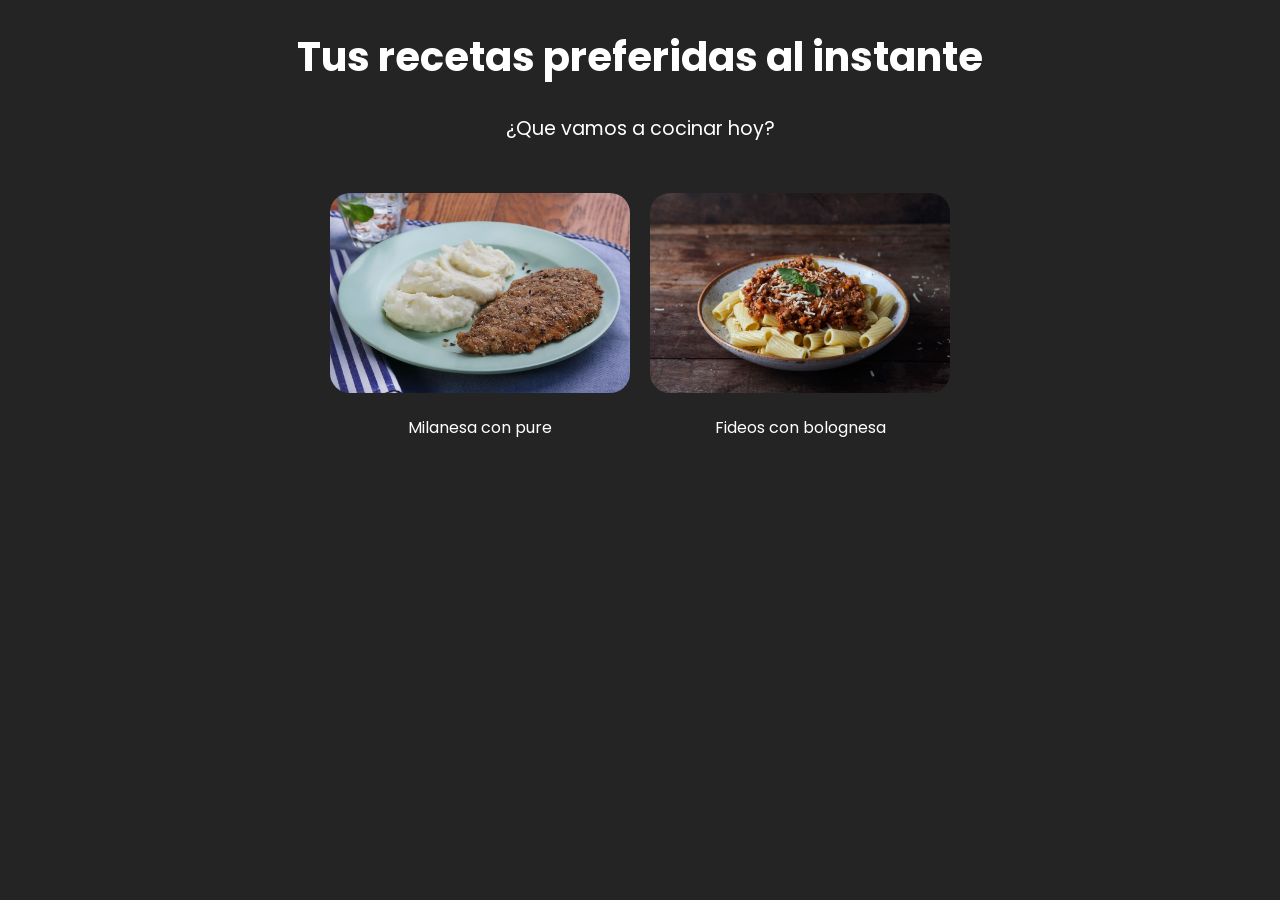
<file: index.html>
<!DOCTYPE html>
<html lang="en">
    <head>
        <meta charset="UTF-8">
        <meta name="viewport" content="width=device-width, initial-scale=1.0">
        <link rel="stylesheet" href="index.css">
        <title>Document</title>
    </head>
    <body>
        <h1 class="TituloMain">Tus recetas preferidas al instante</h1>
        
        <span class="SpanMain">¿Que vamos a cocinar hoy?</span>
        

        <div class="ContenedorRecetas">
            <div class="ContenedorReceta">
                <a href="Receta1.html">
                    <img class="ImgReceta" src="Imagenes/Receta1.png">
                </a>
                <span class="SpanReceta">Milanesa con pure</span>
            </div>

            <div class="ContenedorReceta">
                <a href="Receta2.html">
                    <img class="ImgReceta" src="Imagenes/Receta2.jpg"> 
                </a>
                <span class="SpanReceta">Fideos con bolognesa</span>
                
            </div>
        </div>
    </body>
</html>
</file>
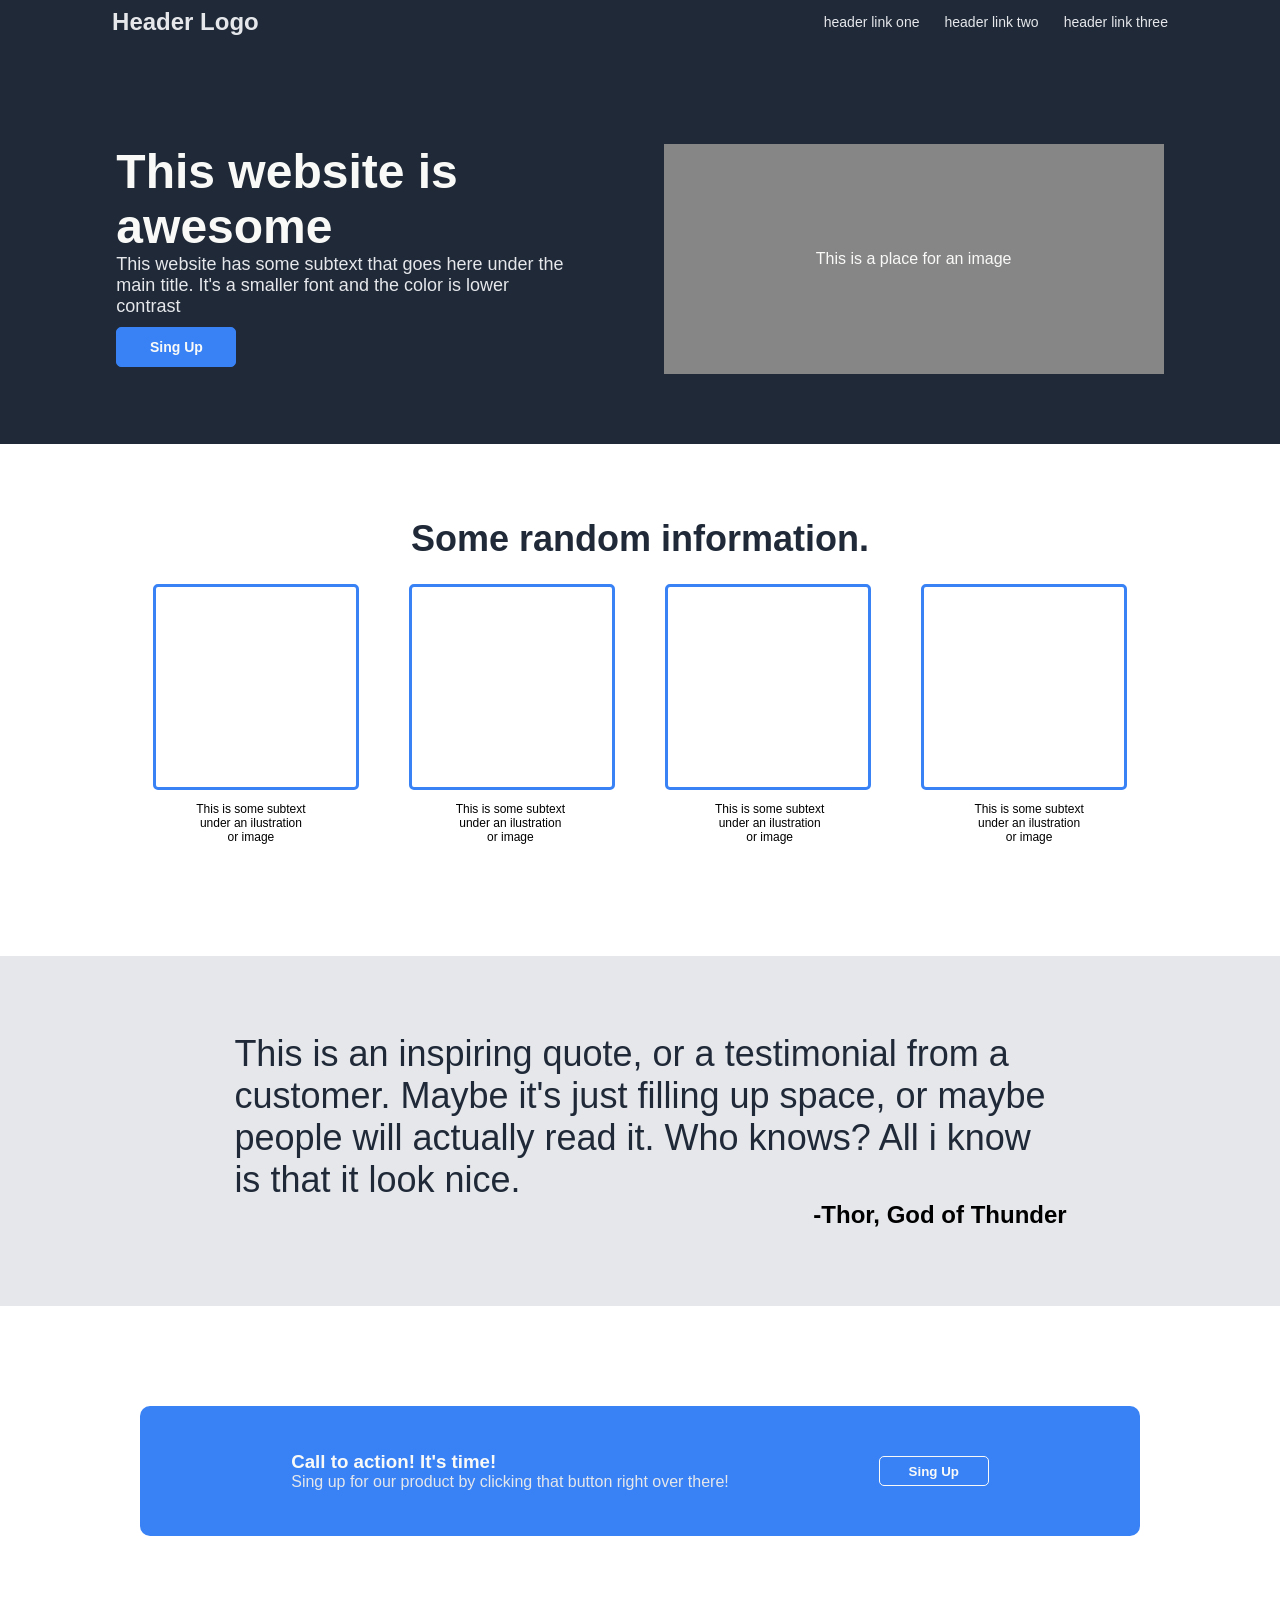
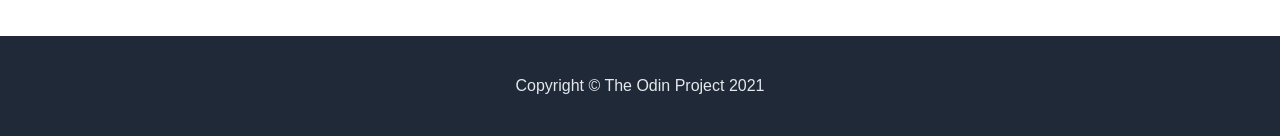
<file: Ejercicio-Pagina-de-Inicio/index.html>
<!DOCTYPE html>
<html lang="es">
<head>
    <meta charset="UTF-8">
    <meta name="viewport" content="width=device-width, initial-scale=1.0">
    <link rel="stylesheet" href="stylemain.css">
    <title>Document</title>
</head>
<body>

    <header class="Header">
        <span class="SpanHeader">Header Logo</span>
        <ul class="ListaHeader">
            <li><a>header link one</a></li>
            <li><a>header link two</a></li>
            <li><a>header link three</a></li>
        </ul>
    </header>

    <div class="ContenedorPrincipal">
        <div class="MainIzq">
            <h1 class="TituloMain">This website is <br>awesome</h1>
            <p class="TextoMain">
                This website has some subtext that goes here under the <br> main title. 
                It's a smaller font and the color is lower <br>
                contrast
            </p>
            <button class="BtnSing">Sing Up</button>
        </div>
        
        <div class="MainDer">
            <div class="Img">
                <span>This is a place for an image</span>
            </div>
        </div>
    </div>

    <div class="ContenedorCentral">
        <h1 class="TituloInformacion">Some random information.</h1>
        
        <div class="ContenedorCuadrados">
            <div class="Cuadrado"></div>    
            <div class="Cuadrado"></div>
            <div class="Cuadrado"></div>
            <div class="Cuadrado"></div>
        </div>

        <div class="ContenedorDescripcion">
            <p class="TxtDescripcion">
                This is some subtext <br> under an ilustration <br> or image
            </p>
            <p class="TxtDescripcion">
                This is some subtext <br> under an ilustration <br> or image
            </p>
            <p class="TxtDescripcion">
                This is some subtext <br> under an ilustration <br> or image
            </p>
            <p class="TxtDescripcion">
                This is some subtext <br> under an ilustration <br> or image
            </p>
        </div>
    </div>
    
    <div class="ContenedorCentralInferior">
        <p class="TxtThor">
            This is an inspiring quote, or a testimonial from a <br> 
            customer. Maybe it's just filling up space, or maybe <br> 
            people will actually read it. Who knows? All i know <br> 
            is that it look nice.
        </p>
        <span class="SpanNombre">-Thor, God of Thunder</span>
    </div>

    <div class="ContenedorInferior">
        <div class="Cartel">
            <div class="ContenedorTexto">
                <h3 class="TituloCartel">Call to action! It's time!</h3>
                <span class="SpanCartel">Sing up for our product by clicking that button right over there!</span>
            </div>
            <button class="BtnSingUp2">Sing Up</button>
        </div>
    </div>

    <footer class="Footer">
        <span class="SpanCopy">Copyright © The Odin Project 2021</span>
    </footer>
    
</body>
</html>
</file>
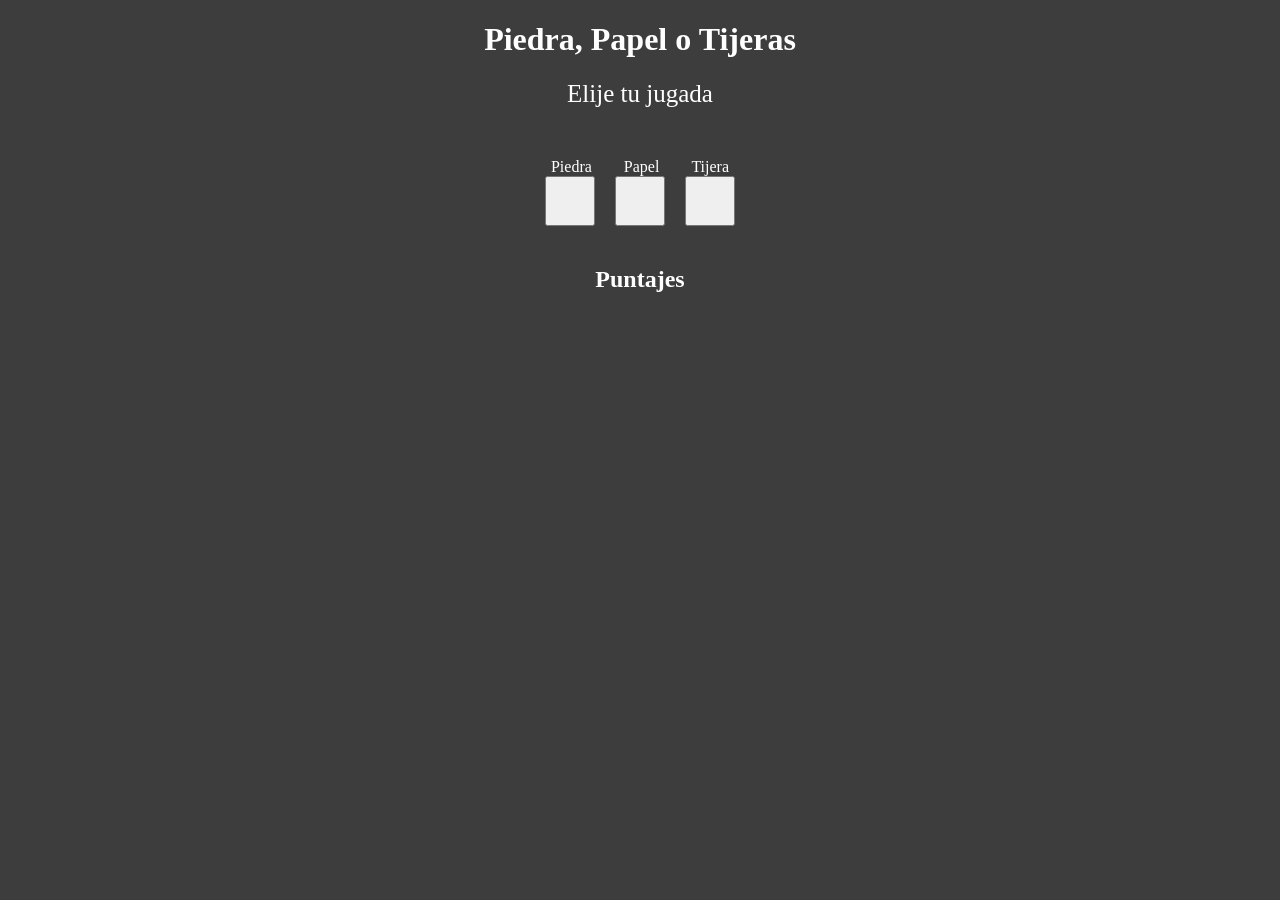
<file: Ejercicio-Piedra-Papel-Tijera/index.html>
<!DOCTYPE html>
<html lang="en">
<head>
    <meta charset="UTF-8">
    <meta name="viewport" content="width=device-width, initial-scale=1.0">
    <link rel="stylesheet" href="styles.css">
    <title>Document</title>
</head>
<body>
    <h1 class="Titulo">Piedra, Papel o Tijeras</h1>

    <span class="SubTitulo">Elije tu jugada</span>

    <div class="ContainerSpan">
        <span class="SpanJugada">Piedra</span>
        <span class="SpanJugada">Papel</span>
        <span class="SpanJugada">Tijera</span>
    </div>

    <div class="ContainerBtns">
        <button class="Btn" id="piedra"></button>
        <button class="Btn" id="papel"></button>
        <button class="Btn" id="tijera"></button>
    </div>

    <div class="ContainerResultados">
        <h2 class="SubPuntaje">Puntajes</h2>
        <span class="spanResultado" id="resultado"></span>
    </div>
    <span class="FinPartida" id="fin"></span>

    <div class="ContenedorBtnReset" id="containerReset">

    </div>
    <script src="funciones.js"></script>
</body>
</html>
</file>
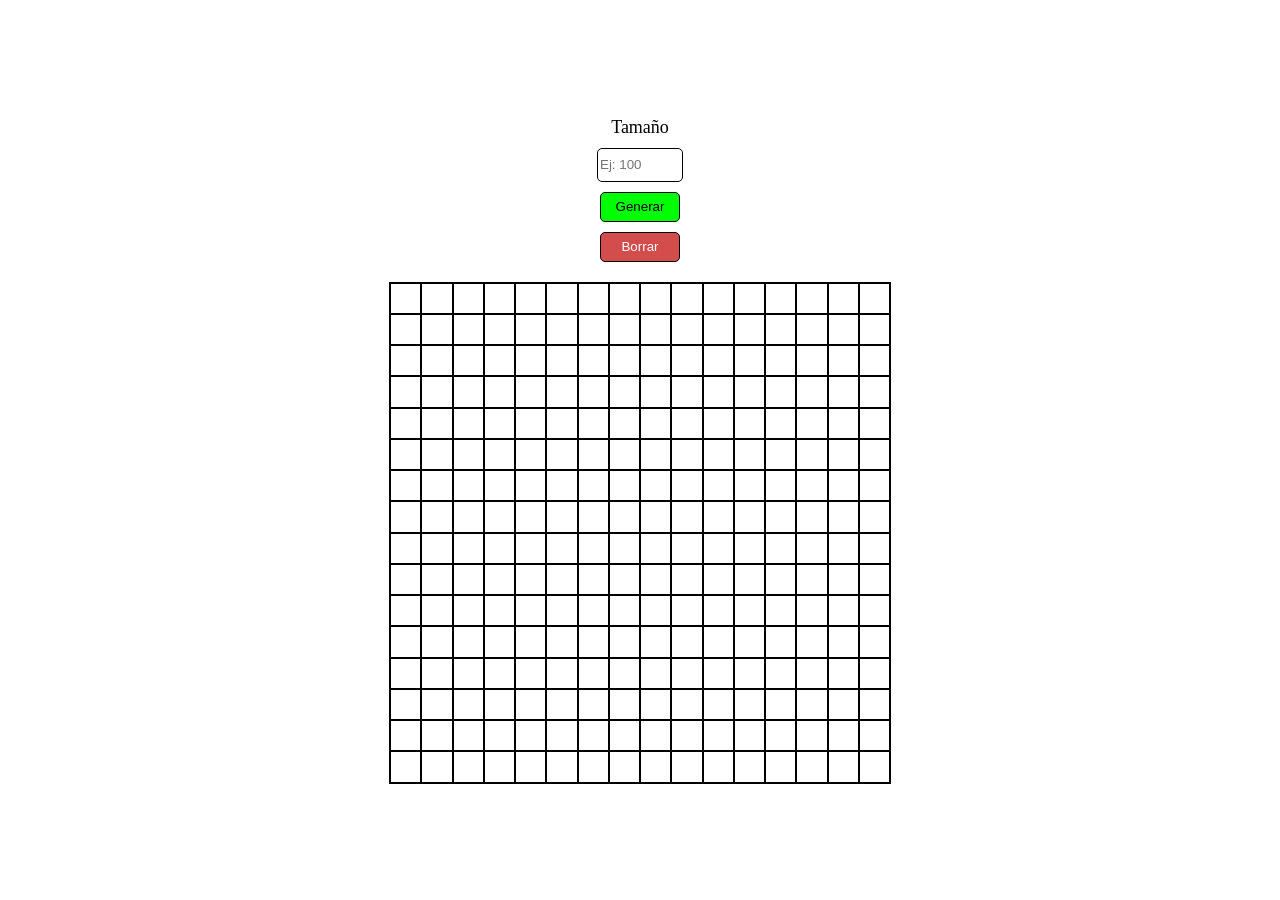
<file: Etch-A-Sketch/index.html>
<!DOCTYPE html>
<html lang="en">
<head>
    <meta charset="UTF-8">
    <meta name="viewport" content="width=device-width, initial-scale=1.0">
    <link rel="stylesheet" href="style.css">
    <title>Document</title>
</head>
<body>
    <div class="ContenedorInput">
        <span class="SpanSize">Tamaño</span>

        <input class="InputSize" id="inputSize" placeholder="Ej: 100">

        <button class="BtnGenerar" id="btnGenerar">Generar</button>

        <button class="BtnBorrar" id="btnBorrar">Borrar</button>
    </div>

    <div class="ContenedorDivs" id="contenedorDivs">

    </div>

    <script src="funciones.js"></script>
</body>
</html>
</file>
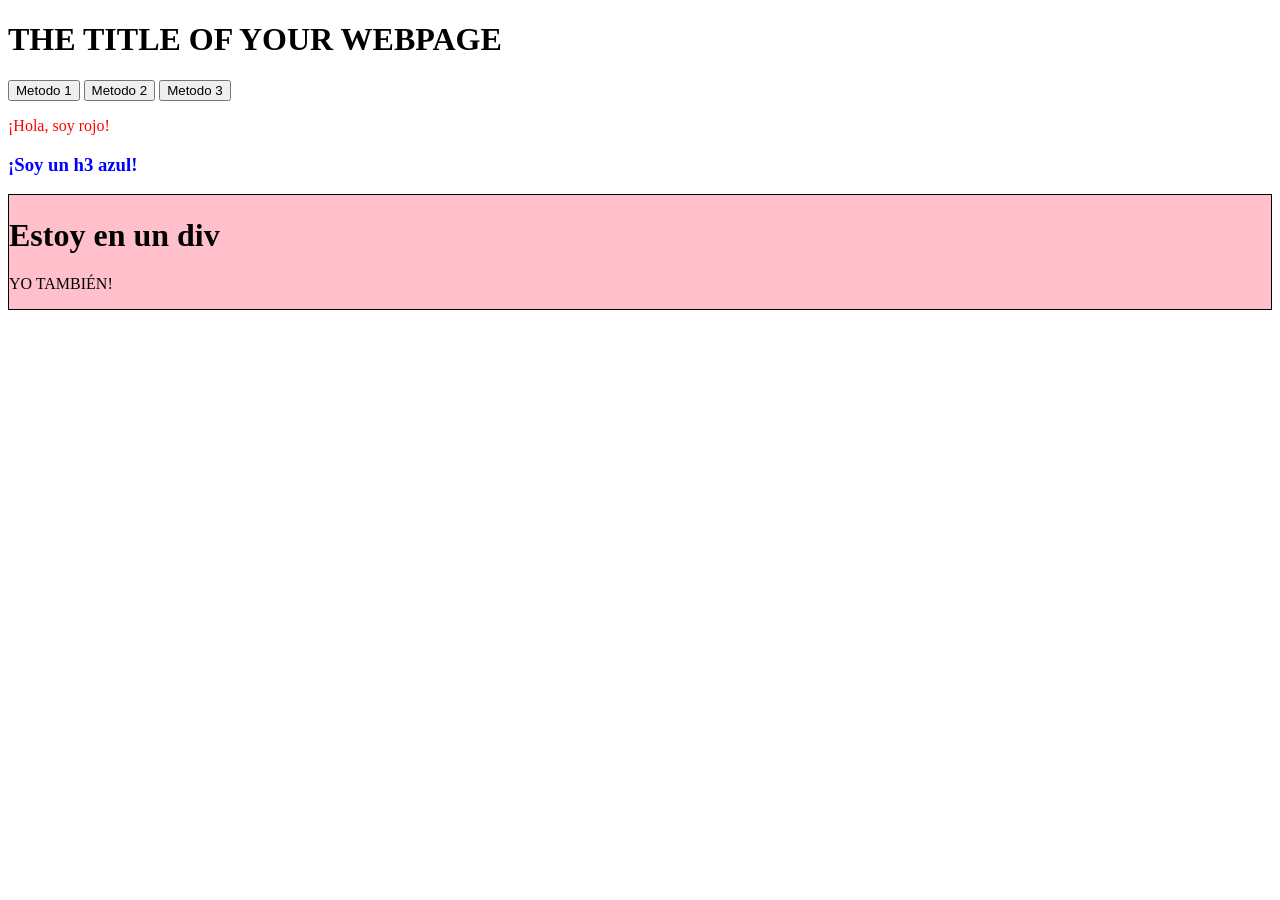
<file: Manipular-DOM/index.html>
<!DOCTYPE html>
<html lang="en">
<head>
    <meta charset="UTF-8">
    <meta name="viewport" content="width=device-width, initial-scale=1.0">
    <title>Document</title>
</head>
<body>
    <h1>THE TITLE OF YOUR WEBPAGE</h1>
    
    <button onclick="alert('Hello World!')">Metodo 1</button>

    <button id="btn">Metodo 2</button>

    <button id="btn2">Metodo 3</button>

    <script src="codigo.js"></script>
</body>
</html>
</file>
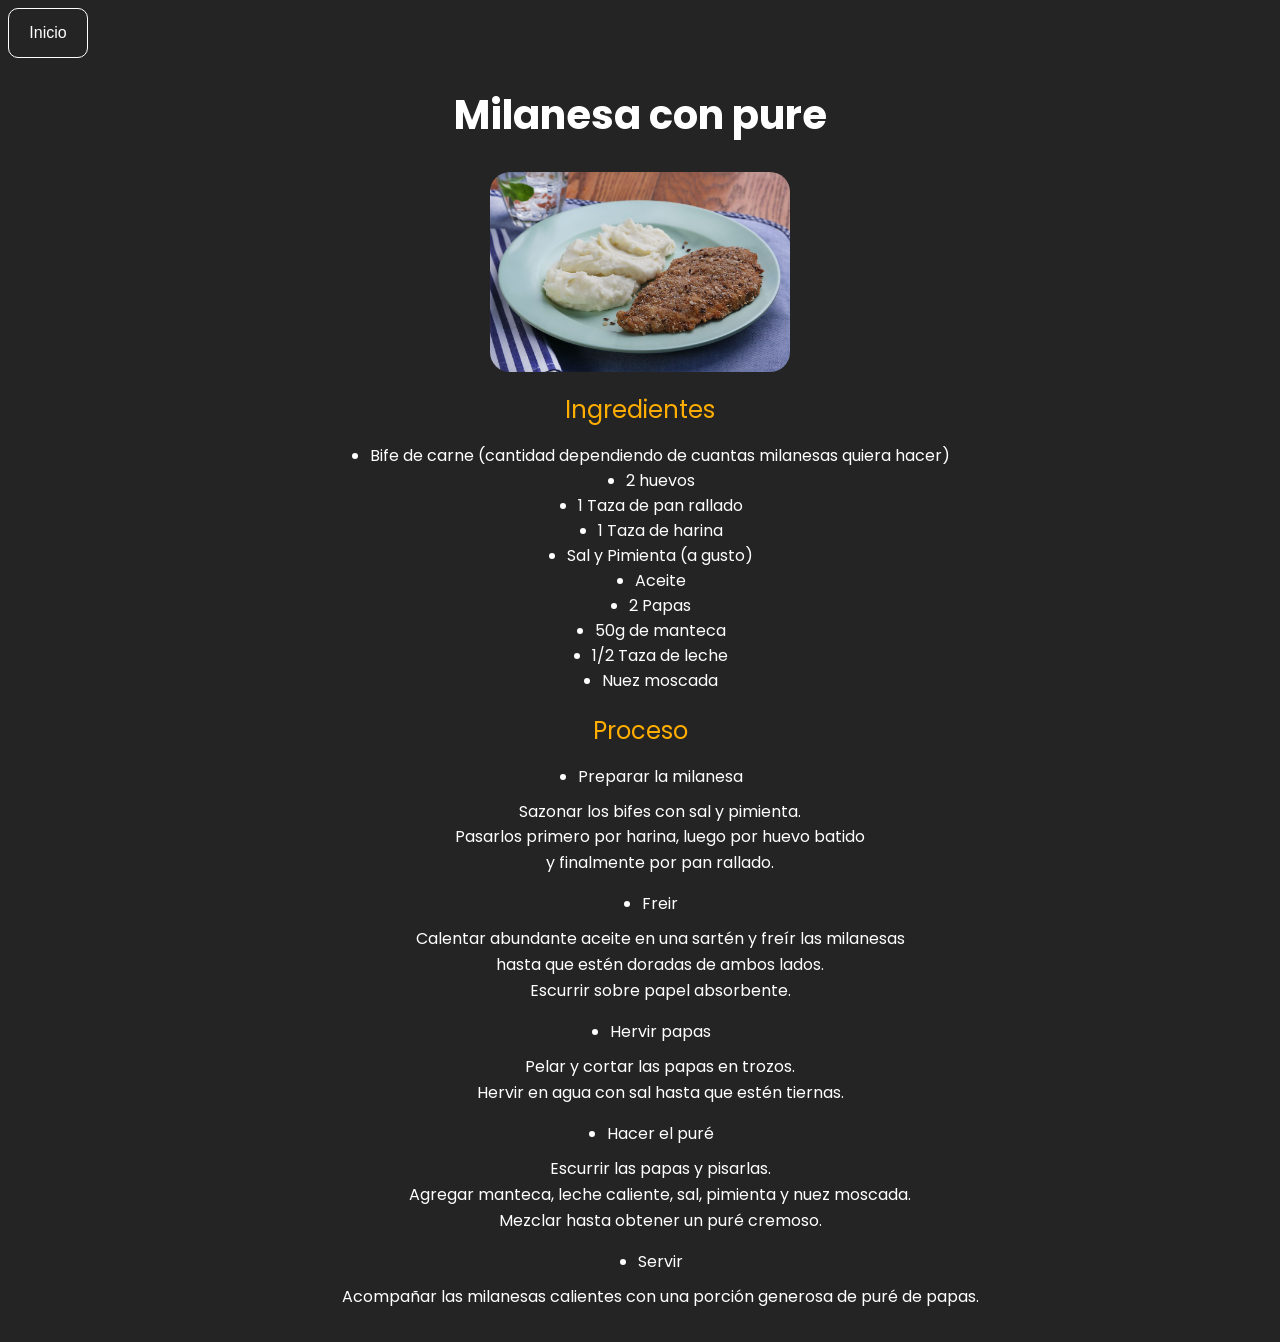
<file: Receta1.html>
<!DOCTYPE html>
<html lang="es">
<head>
    <meta charset="UTF-8">
    <meta name="viewport" content="width=device-width, initial-scale=1.0">
    <link rel="stylesheet" href="StylesRecetas.css">
    <title>Document</title>
</head>
    <body>
        <a href="index.html">
            <button class="BtnInicio">Inicio</button>
        </a>
        

        <h1 class="TituloReceta">Milanesa con pure</h1>

        <div class="ContenedorImg">
            <img class="ImgReceta" src="Imagenes/Receta1.png">
        </div>
        

        <span class="SpanReceta">Ingredientes</span>

        <div class="ContenedorListas">
            <ul class="ListaIngredientes">
                <li>Bife de carne (cantidad dependiendo de cuantas milanesas quiera hacer)</li>
                <li>2 huevos</li>
                <li>1 Taza de pan rallado</li>
                <li>1 Taza de harina</li>
                <li>Sal y Pimienta (a gusto)</li>
                <li>Aceite</li>
                <li>2 Papas</li>
                <li>50g de manteca</li>
                <li>1/2 Taza de leche</li>
                <li>Nuez moscada</li>
            </ul>

            <span class="SpanReceta">Proceso</span>
            <ul class="ListaProceso">
                <li>Preparar la milanesa</li>
                <p class="TextoProceso">Sazonar los bifes con sal y pimienta.<br>Pasarlos primero por harina, luego por huevo batido <br> y finalmente por pan rallado.</p>

                <li>Freir</li>
                <p class="TextoProceso">Calentar abundante aceite en una sartén y freír las milanesas <br> hasta que estén doradas de ambos lados. <br> Escurrir sobre papel absorbente.</p>

                <li>Hervir papas</li>
                <p class="TextoProceso">Pelar y cortar las papas en trozos. <br> Hervir en agua con sal hasta que estén tiernas.</p>

                <li>Hacer el puré</li>
                <p class="TextoProceso">Escurrir las papas y pisarlas. <br> Agregar manteca, leche caliente, sal, pimienta y nuez moscada. <br> Mezclar hasta obtener un puré cremoso.</p>

                <li>Servir</li>
                <p class="TextoProceso">Acompañar las milanesas calientes con una porción generosa de puré de papas.</p>
            </ul>
        </div>
        
    </body>
</html>
</file>
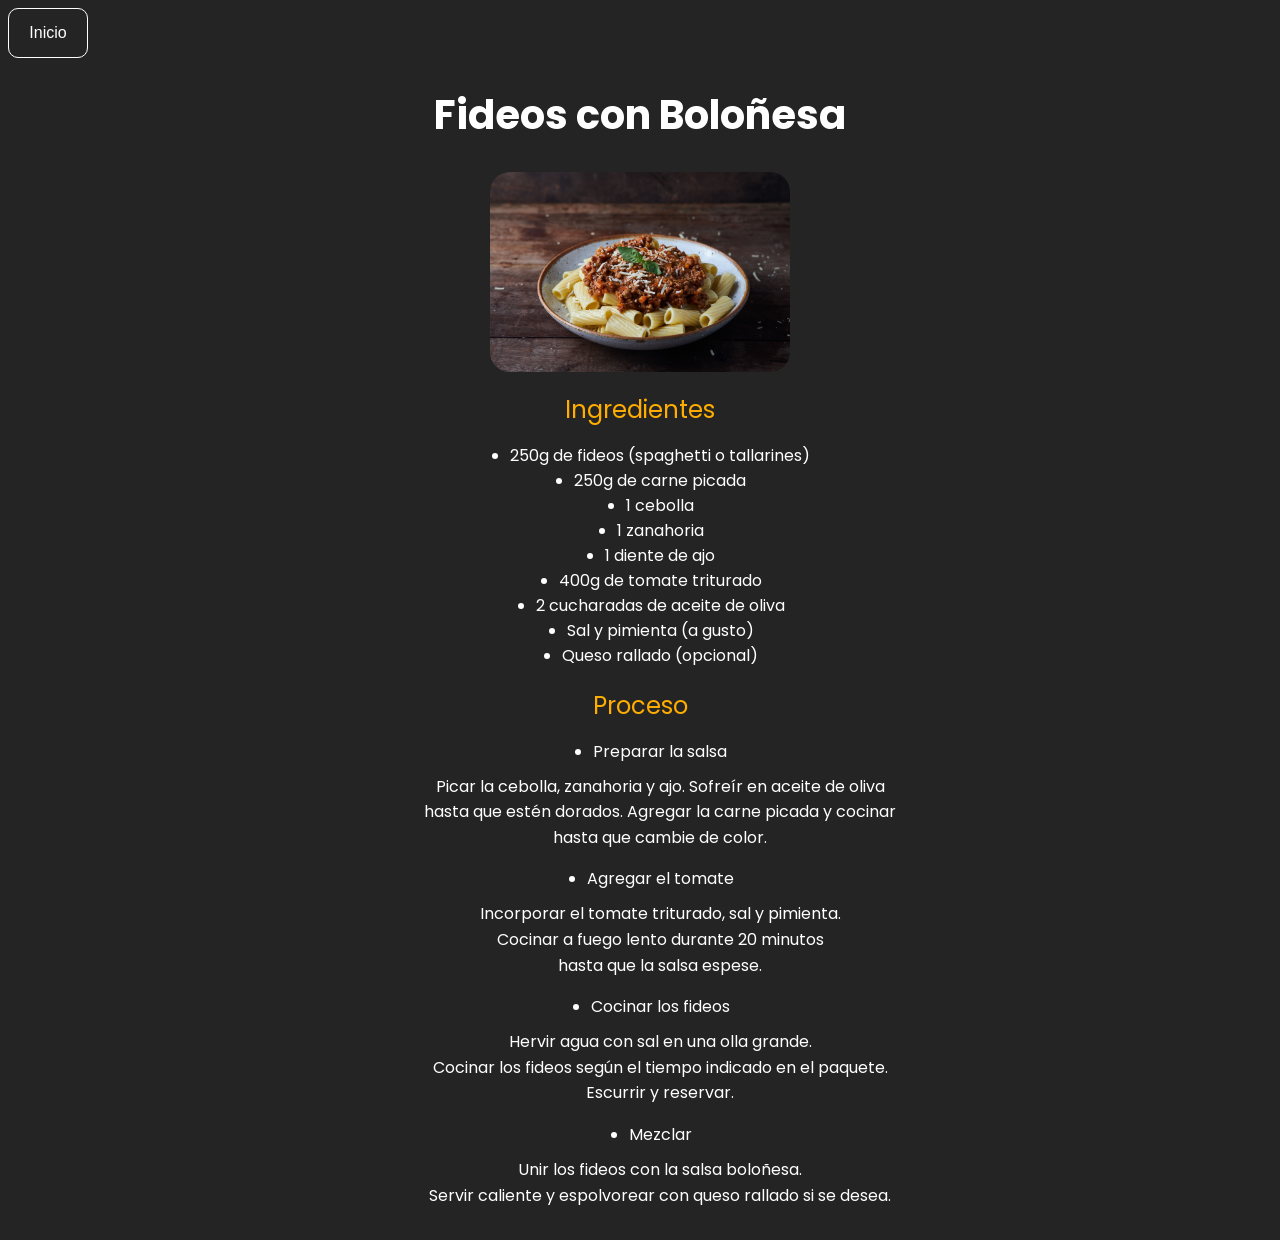
<file: Receta2.html>
<!DOCTYPE html>
<html lang="es">
<head>
    <meta charset="UTF-8">
    <meta name="viewport" content="width=device-width, initial-scale=1.0">
    <link rel="stylesheet" href="StylesRecetas.css">
    <title>Fideos con Boloñesa</title>
</head>
<body>
    <a href="index.html">
        <button class="BtnInicio">Inicio</button>
    </a>
    
    <h1 class="TituloReceta">Fideos con Boloñesa</h1>

    <div class="ContenedorImg">
        <img class="ImgReceta" src="Imagenes/Receta2.jpg" alt="Fideos con salsa boloñesa">
    </div>
    
    <span class="SpanReceta">Ingredientes</span>

    <div class="ContenedorListas">
        <ul class="ListaIngredientes">
            <li>250g de fideos (spaghetti o tallarines)</li>
            <li>250g de carne picada</li>
            <li>1 cebolla</li>
            <li>1 zanahoria</li>
            <li>1 diente de ajo</li>
            <li>400g de tomate triturado</li>
            <li>2 cucharadas de aceite de oliva</li>
            <li>Sal y pimienta (a gusto)</li>
            <li>Queso rallado (opcional)</li>
        </ul>

        <span class="SpanReceta">Proceso</span>
        <ul class="ListaProceso">
            <li>Preparar la salsa</li>
            <p class="TextoProceso">Picar la cebolla, zanahoria y ajo. Sofreír en aceite de oliva <br> hasta que estén dorados. Agregar la carne picada y cocinar <br> hasta que cambie de color.</p>

            <li>Agregar el tomate</li>
            <p class="TextoProceso">Incorporar el tomate triturado, sal y pimienta. <br> Cocinar a fuego lento durante 20 minutos <br> hasta que la salsa espese.</p>

            <li>Cocinar los fideos</li>
            <p class="TextoProceso">Hervir agua con sal en una olla grande. <br> Cocinar los fideos según el tiempo indicado en el paquete. <br> Escurrir y reservar.</p>

            <li>Mezclar</li>
            <p class="TextoProceso">Unir los fideos con la salsa boloñesa. <br> Servir caliente y espolvorear con queso rallado si se desea.</p>
        </ul>
    </div>
</body>
</html>
</file>
<file: index.css>
@import url('https://fonts.googleapis.com/css2?family=Poppins:wght@400;700&display=swap');

body {
    background-color: #242424;
    font-family: 'Poppins', sans-serif;
}


.TituloMain {
    display: flex;
    justify-content: center;
    color: #ffff;
    font-size: 2.5rem;
}

.SpanMain {
    display: flex;
    justify-content: center;
    color: #ffff;
    font-size: 1.2rem;
}

.ContenedorRecetas {
    display: flex;
    justify-content: center;
    margin-top: 50px;
    gap: 20px;
}

.ContenedorReceta {
    display: flex;
    align-items: center;
    flex-direction: column;
    gap: 15px;
}

.ImgReceta {
    height: 200px;
    width: 300px;
    border-radius: 20px;
}

.SpanReceta {
    color: #ffff;
}
</file>
<file: Ejercicio-Pagina-de-Inicio/stylemain.css>
body {
    margin: 0;
    font-family: 'Roboto', sans-serif;
    background-color: #ffff;
}

.Header {
    display: flex;
    justify-content: center;
    align-items: center;
    background-color: #1F2937;
    gap: 525px;
}

.SpanHeader {
    font-size: 24px;
    color: #E5E7EB;
    font-weight: bold; 
}

.ListaHeader {
    display: flex;
    list-style: none;
    font-size: 14px;
    color: #E5E7EB;
    gap: 25px;
}

.ContenedorPrincipal {
    display: flex;
    justify-content: center;
    background-color: #1F2937;
    height: 400px;
    gap: 100px;
}

.MainIzq {
    margin-top: 100px;
}

.MainDer {
    margin-top: 100px;
}

.TituloMain {
    color: #F9FAF8;
    font-size: 48px;
    margin: 0;
}

.TextoMain {
    color: #E5E7EB;
    font-size: 18px;
    margin: 0;
}

.BtnSing {
    color: #F9FAF8;
    background-color: #3882F6;
    font-size: 14px;
    font-weight: bold;
    width: 120px;
    height: 40px;
    border: 1px solid #3882F6;
    border-radius: 5px;
    margin-top: 10px;
    cursor: pointer;
}

.Img {
    display: flex;
    justify-content: center;
    align-items: center;
    color: #F9FAF8;
    background-color:#868686;
    width: 500px;
    height: 230px;
}

.ContenedorCentral {
    display: flex;
    flex-direction: column;
    align-items: center;
    margin-top: 50px;
}

.TituloInformacion {
    font-size: 36px;
    color: #1F2937;
    font-weight: 900;
}

.ContenedorCuadrados {
    display: flex;
    gap: 50px;
}

.Cuadrado {
    border: 3px solid #3882F6;
    border-radius: 5px;
    background-color: #ffff;
    width: 200px;
    height: 200px;
}

.ContenedorDescripcion {
    display: flex;
    justify-content: center;
    flex-direction: row;
    gap: 150px;
}

.TxtDescripcion {
    display: flex;
    flex-direction: column;
    text-align: center;
    font-size: 12px;
}

.ContenedorCentralInferior {
    display: flex;
    justify-content: center;
    align-items: center;
    flex-direction: column;
    background-color: #E5E7EB;
    width: 100%;
    height: 350px;
    margin-top: 100px;
}

.TxtThor {
    font-size: 36px;
    color: #1F2937;
    font-weight: 300;
    margin: 0;
}

.SpanNombre {
    font-weight: 600;
    font-size: 24px;
    margin-left: 600px;
}

.ContenedorInferior {
    display: flex;
    flex-direction: column;
    align-items: center;
    margin-top: 100px;
}

.Cartel {
    display: flex;
    flex-direction: row;
    justify-content: center;
    align-items: center;
    background-color: #3882F6;
    border-radius: 10px;
    width: 1000px;
    height: 130px;
    gap: 150px;
}

.TituloCartel {
    color: #F9FAF8;
    margin: 0;
}

.SpanCartel {
    color: #E5E7EB;
}

.BtnSingUp2 {
    color: #F9FAF8;
    font-weight: bold;
    border: 1px solid #F9FAF8;
    border-radius: 5px;
    background-color: transparent;
    width: 110px;
    height: 30px;
    cursor: pointer;
}

.Footer {
    display: flex;
    justify-content: center;
    align-items: center;
    width: 100%;
    height: 100px;
    background-color: #1F2937;
    margin-top: 100px;
}

.SpanCopy {
    color: #E5E7EB;
}
</file>
<file: Ejercicio-Piedra-Papel-Tijera/styles.css>
body {
    margin: 0;
    background-color: #3d3d3d;
}

.Titulo {
    display: flex;
    justify-content: center;
    color: #ffff;
}

.SubTitulo {
    display: flex;
    justify-content: center;
    color: #ffff;
    font-size: 25px;
}

.ContainerSpan {
    display: flex;
    justify-content: center;
    margin-top: 50px;
    gap: 32px;
}

.SpanJugada {
    color: #ffff;
}

.ContainerBtns {
    display: flex;
    justify-content: center;
    margin: 0;
    gap: 20px;
}

.Btn {
    width: 50px;
    height: 50px;
    cursor: pointer;
}

.ContainerResultados {
    display: flex;
    align-items: center;
    flex-direction: column;
    margin-top: 20px;
}

.SubPuntaje {
    color: #ffff;
}

.spanResultado {
    color: #ffff;
}

.FinPartida {
    display: flex;
    justify-content: center;
    color: #ffff;
    margin-top: 20px;
}

.ContenedorBtnReset {
    display: flex;
    justify-content: center;
    margin-top: 20px;
}
</file>
<file: Etch-A-Sketch/style.css>
body {
    display: flex;
    flex-direction: column;
    justify-content: center;
    align-items: center;
    height: 100vh;
    margin: 0;
}

/*Inicio input*/

.ContenedorInput {
    display: flex;
    flex-direction: column;
    align-items: center;
    gap: 10px;
}

.SpanSize {
    font-size: 18px;
}

.InputSize {
    width: 80px;
    height: 30px;
    border: 1px solid #000;
    border-radius: 5px;
}

.BtnGenerar {
    width: 80px;
    height: 30px;
    border: 1px solid #000;
    border-radius: 5px;
    background-color: #00ff00;
    cursor: pointer;
}

.BtnBorrar {
    width: 80px;
    height: 30px;
    border: 1px solid #000;
    border-radius: 5px;
    color: #ffff;
    background-color: #d44d4d;
    cursor: pointer;
}
/*Fin Input*/

/*Inicio hoja*/

.ContenedorDivs {
    display: grid;
    width: 500px;
    height: 500px;
    margin-top: 20px;
    border: 1px solid #000;
}

.grid-casilla {
    border: 1px solid #000;
}

.hovered {
    background-color: #000;
}

/*Fin Hoja*/
</file>
<file: StylesRecetas.css>
@import url('https://fonts.googleapis.com/css2?family=Poppins:wght@400;700&display=swap');

body {
    background-color: #242424;
    font-family: 'Poppins', sans-serif;
}

.BtnInicio {
    color: #ffff;
    border: 1px solid #ffff;
    background-color: #22222200;
    width: 80px;
    height: 50px;
    font-size: 1rem;
    font-size: bold;
    border-radius: 10px;
    cursor: pointer;
}

.TituloReceta {
    display: flex;
    justify-content: center;
    color: #ffff;
    font-size: 2.5rem;
}

.ContenedorImg {
    display: flex;
    justify-content: center;
}

.ImgReceta {
    height: 200px;
    width: 300px;
    border-radius: 20px;
}

.SpanReceta {
    display: flex;
    justify-content: center;
    color: #ffae00;
    font-size: 1.5rem;
    margin-top: 20px;
}

.ListaIngredientes {
    display: flex;
    align-items: center;
    flex-direction: column;
    color: #ffffff;
}

.ListaProceso {
    display: flex;
    align-items: center;
    flex-direction: column;
    color: #ffffff;
}

.TextoProceso {
    text-align: center;   /* centra el texto en cada renglón */
    margin-top: 10px;     /* opcional: espacio respecto al <li> */
    line-height: 1.6;     /* opcional: mejora la legibilidad */
}
</file>
